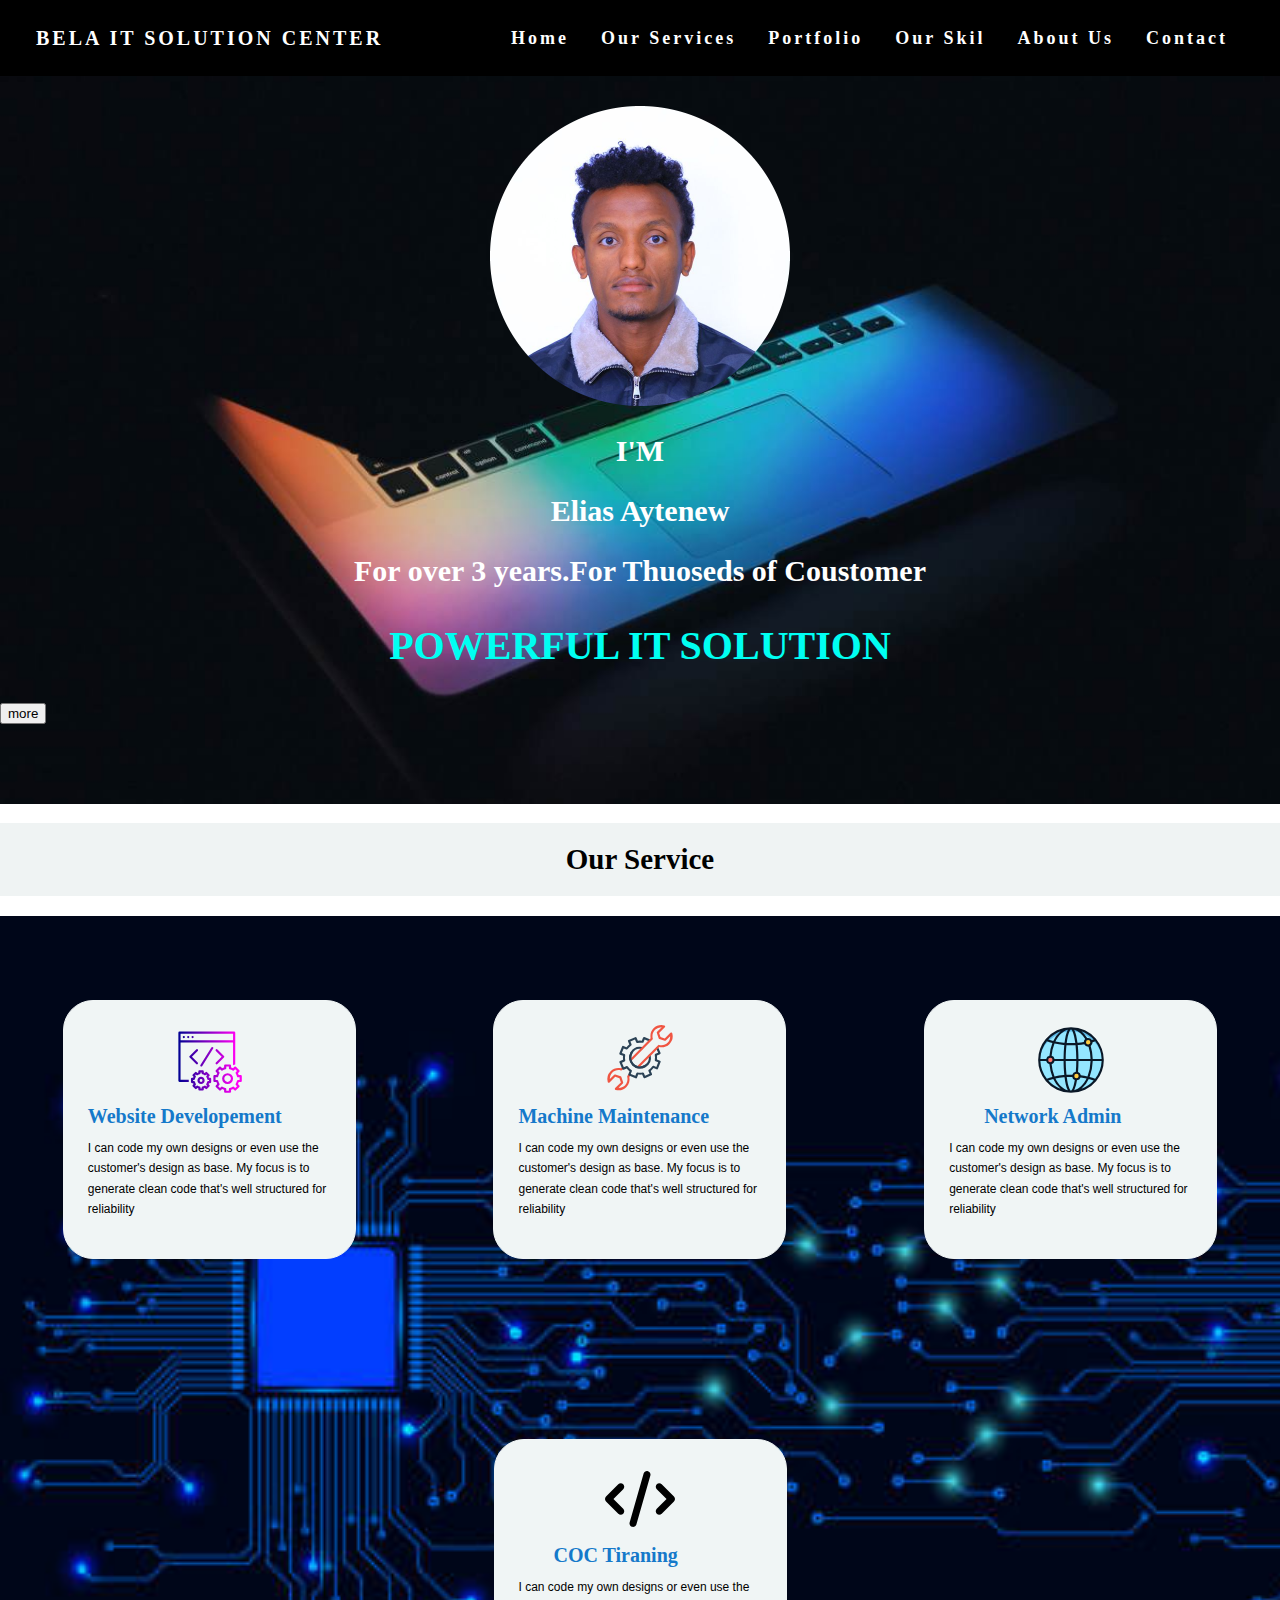
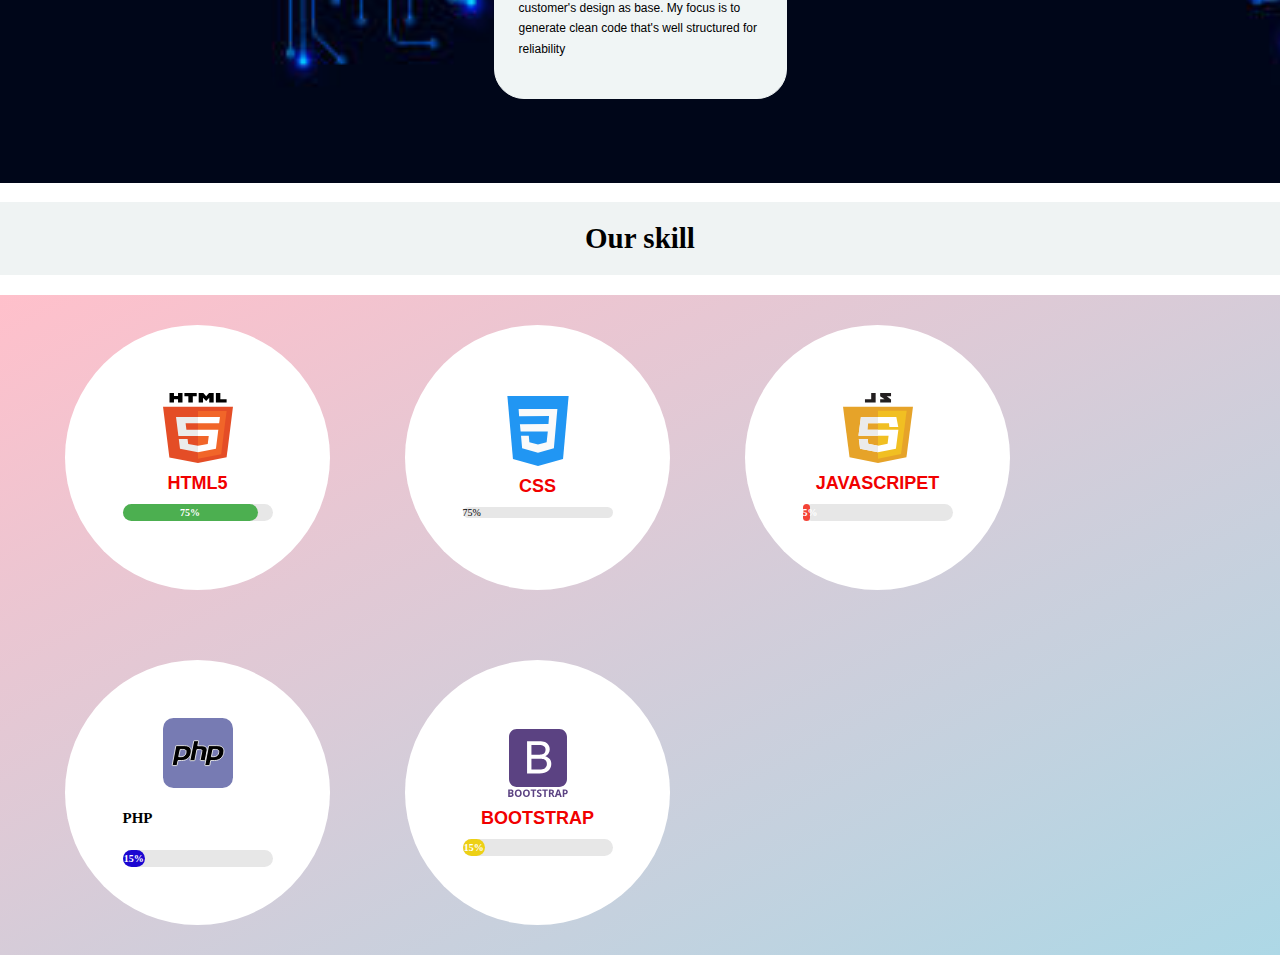
<file: index.html>
<!DOCTYPE html>
<html>
<head>
     <meta charset="UTF-8" />
     <meta http-equiv="X-UA-Compatible" content="IE=edge" />
     <meta name="viewport" content="width=device-width, initial-scale=1.0">
     <title>Elias Aytenew</title>
     <link href="css/main.css" type="text/css" rel="stylesheet" />
     <link rel="stylesheet" href="https://cdnjs.cloudflare.com/ajax/libs/font-awesome/4.7.0/css/font-awesome.min.css" />
</head>
<body>
     <nav>
          <div class="heading">
              <h4>Bela IT Solution Center</h4>
          </div>
          <ul class="nav-links">
              <li><a href="#home">Home</a></li>
              <li><a href="#service">Our Services</a></li>
              <li><a href="#Portfolio">Portfolio</a></li>
              <li><a href="#skill">Our Skil</a></li>
              <li><a href="#about">About Us</a></li>
              <li><a href="#about">Contact</a></li>
          </ul>
      </nav>
      
    <section class="home" id="home">
        <div class="content">
            <div class="imgc">
                <img src="image/d.png" alt="elias">
            </div>
            <p>I'M</p>
            <p>Elias Aytenew </p>
            <p>For over 3 years.For Thuoseds of Coustomer</p>
            <h1>POWERFUL IT SOLUTION</h1>
  
  
              <button>more</button>
        </div>
    </section>
    <section class="service" id="service">
        <h1 class="ch1">Our Service</h1>

        <div class="our-service">
            <div class="ser1">
                <div class="ms">
                    <img src="image/code.svg" alt="" />

                    <div class="tit">
                        <h3 class="tit-h3"> Website Developement</h3>
                        <p class="tit-p">
                            I can code my own designs or even use the customer's design as
                            base. My focus is to generate clean code that's well structured
                            for reliability
                        </p>
                    </div>
                </div>
            </div>
            <div class="ser1">
                <div class="ms">
                    <img src="image/m.svg" alt="" />

                    <div class="tit">
                        <h3 class="tit-h3">Machine Maintenance</h3>
                        <p class="tit-p">
                            I can code my own designs or even use the customer's design as
                            base. My focus is to generate clean code that's well structured
                            for reliability
                        </p>
                    </div>
                </div>
            </div>
            <div class="ser1">
                <div class="ms">
                    <img src="image/n.svg" alt="" />

                    <div class="tit">
                        <h3 class="tit-h33">Network Admin</h3>
                        <p class="tit-p">
                            I can code my own designs or even use the customer's design as
                            base. My focus is to generate clean code that's well structured
                            for reliability
                        </p>
                    </div>
                </div>
            </div>
            <div class="ser1">
                <div class="ms">
                    <img src="image/dev.svg" alt="" />

                    <div class="tit">
                        <h3 class="tit-h33">COC Tiraning</h3>
                        <p class="tit-p">
                            I can code my own designs or even use the customer's design as
                            base. My focus is to generate clean code that's well structured
                            for reliability
                        </p>
                    </div>
                </div>
            </div>
        </div>
    </section>


    <!-- ======================================Skile Secation ======================================-->

    <section class="skill" id="skill">
        <h1 class="ch1">Our skill</h1>
        <div class="our-Skill">

            <div class="skil1">
                <div class="sk">
                    <img src="image/html5.svg" alt="" />
                    <h2 class="htmlh">HTML5</h2>
                    <div class="lo">
                        <div class="HTML5">75%</div>
                    </div>
                </div>
            </div>



            
            <div class="skil1">
                <div class="sk">
                    <img src="image/css.svg" alt="" />
                    <h2 class="cssh">CSS</h2>
                    <div class="lo">
                        <div class="CSS">75%</div>
                    </div>
                </div>
            </div>
            <div class="skil1">
                <div class="sk">
                    <img src="image/javascript.svg" alt="" />
                    <h2 class="jsh">JAVASCRIPET</h2>
                    <div class="lo">
                        <div class="JAVASCRIPET">5%</div>
                    </div>
                </div>
            </div>
            <div class="skil1">
                <div class="sk">
                    <img src="image/php.svg" alt="" />
                    <h2 class="phph">PHP</h2>
                    <div class="lo">
                        <div class="PHP">15%</div>
                    </div>
                </div>
            </div>
            <div class="skil1">
                <div class="sk">
                    <img src="image/bootstrap.svg" alt="" />
                    <h2 class="bsh">BOOTSTRAP</h2>
                    <div class="lo">
                        <div class="BOOTSTRAP">15%</div>
                    </div>
                </div>
            </div>
        </div>
    </section>
</body>
</html>
</file>
<file: css/main.css>
html {
  font-size: 62.5%;
  scroll-behavior: smooth;
  scroll-padding-top: 6rem;
}

body {
  box-sizing: border-box;
  padding: 0%;
  margin: 0%;
}

nav {
  display: flex;
  justify-content: space-around;
  align-items: center;
  background-color: black;
}

.heading {
  display: flex;
  color: white;
  text-transform: uppercase;
  letter-spacing: 3px;
  font-size: 20px;
}

.nav-links {
  display: flex;
  justify-content: space-around;
}

.nav-links li {
  list-style: none;
}

.nav-links a {
  color: white;
  text-decoration: none;
  letter-spacing: 3px;
  font-weight: bold;
  font-size: 18px;
  padding: 14px 16px;
}

.nav-links a:hover:not(.active) {
  background-color: lightseagreen;
}

.nav-links li a.active {
  background-color: #4caf50;
}

#home {
  display: flex;
  height: 100%;
  height: -webkit-fill-available;
  background: url(../image/a.jpg) no-repeat;
  background-size: cover;
  background-position: center;
  background-clip: border-box;
  padding-bottom: 80px;
}

.home .content {
  width: 100%;
}

.home .content .imgc img {
  display: block;
  margin: auto;
  margin-top: 3rem;
  width: 300px;
  height: 300px;
}

.home .content h1 {
  font-size: 4rem;
  justify-content: space-between;
  color: rgb(0, 255, 242);
  padding: 1rem 0;
  line-height: 1;
  text-align: center;
  font-family: Times, "Times New Roman", Times, serif;
}

.home .content p {
  text-align: center;
  font-size: 3rem;
  color: white;
  padding: 0rem 0;
  line-height: 1;
  font-weight: bold;
  font-family: Georgia, "Times New Roman", Times, serif;
}

h3 {
  font-size: 1.5em;
  font-weight: 700;
}

p {
  font-size: 1em;
  line-height: 1.7;
  font-weight: 300;
  color: var(--text-gray);
}

.homebtn {
  display: inline-block;
  margin: auto;
  margin-left: 65rem;
  border-radius: 4rem;
  background: var(--pink);
  color: #e60d0d;
  padding: 2.9rem 5rem;
  cursor: pointer;
  font-size: 1.5rem;
  font-weight: bold;
}

.homebtn:hover {
  background: pink;
  transition-delay: 1ms;
  transform: scale(1.1);
}

/*Service Secation*/
.our-service {
  display: flex;
  max-width: 100%;
  height: max-content;
  gap: 6rem;
  padding: 24px;
  flex-wrap: wrap;
  background-image: url(/image/mm.jpg);
  background-repeat: no-repeat;
  background-size: cover;
  height: -webkit-fill-available;
}

.our-service .ser1 {
  display: flex;
  background-color: rgb(240, 245, 245);
  padding: 24px;
  width: 27vh;
  height: 14vh;
  height: -webkit-fill-available;
  border-radius: 3rem;
  border: 1.5px solid rgb(240, 245, 245);
  margin: auto;
  margin-top: 6rem;
  margin-bottom: 6rem;
}

.ser1:hover {
  transition-delay: 1ms;
  transform: scale(1.1);
  background: linear-gradient(yellow, pink);
  transition: cubic-bezier(0.075, 0.82, 0.165, 1);
  color: var(--bs-body-color);
}

.ms {
  display: flex;
  flex-direction: column;
  gap: 1rem;
  padding: auto;
}

.ms img {
  width: 70px;
  height: 70px;
  margin: auto;
}

.ms .tit .tit-h3 {
  margin: auto;
  color: #1579ca;
  font-weight: bold;
  font-size: 20px;
}

.ms .tit .tit-h33 {
  margin: auto;
  color: #1579ca;
  font-weight: bold;
  font-size: 20px;
  margin-left: 3.5rem;
}

.ms .tit .tit-p {
  margin: auto;
  margin-top: 1rem;
  margin-bottom: 1.5rem;
  padding: auto;
  font-size: 12px;
  font-family: Verdana, Geneva, Tahoma, sans-serif;
}

/*Portfolio Secation*/

/*skill Secation*/
.our-Skill {
  display: flex;
width: auto;
  height: max-content;
  gap: 1rem;
  padding: 24px;
  flex-wrap: wrap;
  background:linear-gradient(to bottom  right, pink,lightblue);
  padding: 0%;
  
}
.skil1 {
  display: flex;
  padding: 20px;
  width: 25vh;
  height: 25vh;
justify-items: center;
  border-radius: 15rem;
  background-color: rgb(255, 255, 255);
  margin-left: 6.5rem;
  margin-top:  3rem;
  margin-bottom: 3rem;

}

.skil1:hover {
  background: rgb(221, 23, 56);
  transition: 1s;
}

.sk {
  display: flex;
  flex-direction: column;
  gap: 1rem;
  margin: auto;
}

.sk img {
  width: 70px;
  height: 70px;
  margin: auto;
}

.htmlh,
.cssh,
.jsh,
.PHPh,
.bsh {
  margin: auto;
  font-weight: bold;
  font-size: large;
  color: rgb(241, 0, 0);
  font-family: Arial, Helvetica, sans-serif;
}

.lo {
  width: 15rem;
  background-color: rgb(231, 231, 231);
  border-radius: 20px;
  margin: auto;
}

.HTML5,
.css,
.JAVASCRIPET,
.PHP,
.BOOTSTRAP {
  text-align: center;
  font-weight: bolder;
  padding-top: 3px;
  padding-bottom: 3px;
  color: white;
  border-radius: 20px;
}

.HTML5 {
  width: 90%;
  background-color: #4caf50;
}

.css {
  width: 80%;
  background-color: #2196f3;
}

.JAVASCRIPET {
  width: 5%;
  background-color: #f44336;
}

.PHP {
  width: 15%;
  background-color: #1b06d1;
}

.BOOTSTRAP {
  width: 15%;
  background-color: #edd015;
}

/*Aboute Link*/
#about {
  background-image: url(../image/list.jpg);
  background-repeat: no-repeat;
  background-size: cover;
}

.abt-p {
  float: top;
  width: 90%;
  box-shadow: 0 0.5rem 1.5rem rgba(207, 71, 71, 0.1);
  border: 0.1rem solid rgba(110, 54, 54, 0.1);
  background: var(--bs-body-line-height);
  border-radius: 2rem;
  padding-bottom: 1rem;
  margin: auto;
  margin-bottom: 1rem;
}

.abt-p1 {
  margin-top: 3rem !important;
  margin-left: 4rem;
  color: rgb(3, 3, 3);
  font-size: medium;
  font-family: Verdana, Geneva, Tahoma, sans-serif;
}

.abt-p:hover {
  background: var(--bs-body-font-family);
  transition-delay: 1ms;
  transform: scale(1.1);
}

.abt-p {
  float: top;
  width: 90%;
  box-shadow: 0 0.5rem 1.5rem rgba(207, 71, 71, 0.1);
  border: 0.1rem solid rgba(110, 54, 54, 0.1);
  background: var(--bs-body-line-height);
  border-radius: 2rem;
  padding-bottom: 1rem;
  margin: auto;
  margin-bottom: 1rem;
}

.abt {
  display: flex;
  flex-wrap: wrap-reverse;
  padding: 1.9rem;
  width: 100%;
}

.abt-more {
  display: block;
  width: 90%;
  box-shadow: 0 0.5rem 1.5rem rgba(207, 71, 71, 0.1);
  border: 0.1rem solid rgba(110, 54, 54, 0.1);
  background: var(--bs-body-line-height);
  border-radius: 2rem;
  padding-bottom: 1rem;
  margin: auto;
  margin-bottom: 1rem;
}

.abt-more .abt-h2 {
  display: flex;
  width: 90%;
  margin: auto;
  justify-content: center;
  font-size: 20px;
  font-family: Cambria, Cochin, Georgia, Times, "Times New Roman", serif;
  color: greenyellow;
}

/*
.abt-image {
  width: 100%;
  float: right;
margin: auto;
}

.abt-image img {
  width: 300px;
  height: 400px;
margin: auto;
  box-shadow: 0 0.5rem 1.5rem rgba(187, 185, 185, 0.1);
  border: 0.1rem solid rgba(223, 207, 207, 0.1);
  background: #836b6b;
  border-radius: 2rem;
}
*/

/*
.abtn {
  display: inline-block;
  margin-left: 30rem;
  margin-top: 4rem;
  margin-bottom: 3rem;
  border-radius: 500px;
  background: var(--pink);
  color: #a8ff07;
  padding: 2.9rem 5rem;
  cursor: pointer;
  font-size: 2.5rem;
  font-weight: bold;
  font-family: Cambria, Cochin, Georgia, Times, "Times New Roman", serif;
}

.abtn:hover {
  background: rgb(211, 181, 186);
  transition-delay: 1ms;
  transform: scale(1.1);
}
*/
/*Contact Link*/
.mainc {
  display: flex;
  background-color: rgb(239, 243, 243);

  max-width: 1440vh;
  height: max-content;
  gap: 2rem;
  padding: 24px;
  flex-wrap: wrap;
}

.row {
  display: flex;
  gap: 1.5rem;
  width: 100vh;
  float: left;
  margin: auto;
}

.row form {
  flex: 1 1 40rem;
  padding: 4rem 2.5rem;
  box-shadow: 0 0.5rem 1.5rem rgba(0, 0, 0, 0.1);
  border: 0.1rem solid rgba(0, 0, 0, 0.1);
  background-color: lightcyan;
  border-radius: 1.5rem;
  margin-left: 5%;
}

.row form .boxs {
  padding: 1rem;
  font-size: 1.7rem;
  color: #333;
  text-transform: none;
  border: 0.1rem solid rgba(0, 0, 0, 0.1);
  border-radius: 2rem;
  margin: 0.6rem 0;
  width: 50%;
  margin-left: 24%;
}

.row form .boxs:focus {
  border-color: var(--pink);
}

.row form textarea {
  height: 15rem;
  resize: none;
}

.cont {
  float: right;
  width: 40%;
  padding: 2%;
  padding-top: 10rem;
}

.cont img {
  width: 350px;
  height: 360px;
  margin-left: 20%;
  box-shadow: 0 0.5rem 1.5rem rgba(184, 21, 21, 0.1);
  border: 0.1rem solid rgba(230, 22, 22, 0.1);
  background: #836b6b;
  border-radius: 1rem;
}

.cont .cp {
  margin-top: 4rem !important;
  margin-left: 21%;
  font-style: normal;
  font-weight: 12px;
  font-size: large;
  font-family: "Segoe UI", Tahoma, Geneva, Verdana, sans-serif;
}

.contactbtn {
  display: block;
  margin: auto;
  margin-right: 40%;
  margin-top: 2rem;
  border-radius: 500px;
  background-color: #67f321;
  color: #e60d0d;
  padding: 2rem 2rem;
  cursor: pointer;
  font-size: 1.5rem;
  font-weight: bold;
}

.contactbtn:hover {
  background: pink;
  transition-delay: 1ms;
  transform: scale(1.1);
}

/*Footer Secation */
.fo {
  display: flex;
  width: 98.7%;
  height: max-content;
  justify-content: space-between;
  align-items: stretch;

  gap: 3rem;
  padding: 10px;
  flex-wrap: wrap;
  background: 50px 2px rgb(48, 153, 185);
  background-size: cover;
  height: max-content;
  list-style-type: none;
}

.fboxc {
  display: flex;
  position: relative;
  flex-direction: column;
  flex-basis: 30%;
  padding: 24px;
  background: var(--pink);
}

.fbox {
  display: flex;
  flex-direction: column;
  gap: 1rem;
  margin-bottom: 6px;
  margin-left: 20px;
}

.fbox .m {
  color: #333;
  font-size: 2.5rem;
  padding-left: 0.2rem;
  margin-left: 3rem;
}

.fbox .m1 {
  color: #333;
  font-size: 2.5rem;
  padding-left: 9rem;
}

.fbox a {
  display: block;
  text-decoration: none;
  color: #f8f8f8;
  font-size: 2rem;
  padding: 0.5rem 0;
  margin-top: 2rem;
  margin-left: 9rem;
}

.fbox a:hover {
  background: var(--pink);
  transition-delay: 1ms;
  transform: scale(1.1);
  color: var(--light-bg);
}

.footer .credit {
  display: flex;
  width: 99.4%;
  text-align: center;
  padding: 0.5rem;
  padding-top: 0.5rem;
  font-size: 2rem;
  color: #e5f1da;
  background: 50px 2px rgb(48, 153, 185);
  border-top: 0.1rem solid rgba(0, 0, 0, 0.1);
  padding-bottom: 0.5rem;
}

span {
  margin-left: 160px;
  padding-bottom: 2rem;
}

.footer .credit span {
  color: var(--pink);
}

.fobtn {
  display: inline-block;
  margin-left: 300px;
  margin-top: 4rem;
  margin-bottom: 3rem;
  border-radius: 500px;
  background: var(--pink);
  color: #e60d0d;
  padding: 2.9rem 5rem;
  cursor: pointer;
  font-size: 1.5rem;
  font-weight: bold;
}

.fobtn:hover {
  background: pink;
  transition-delay: 1ms;
  transform: scale(1.1);
}

.ch1 {
  background-color: rgb(239, 243, 243);
  color: black;
  text-align: center;
  float: center;
  padding: 2rem;
  font-weight: bold;
  font-size: 29px;
}

.ch1:hover {
  transition-delay: 1ms;
  transform: scale(1.01);
}

@media (max-width: 800px) {
  nav {
    flex-direction: column;
    width: 100%;
  }

  .nav-links {
    flex-direction: column;
    width: 100%;
  }
  .content{
    flex: 100%;
    max-width: 100%;
  }
  .imgc{
    flex: 100%;
    max-width: 100%;
  }
}
</file>
